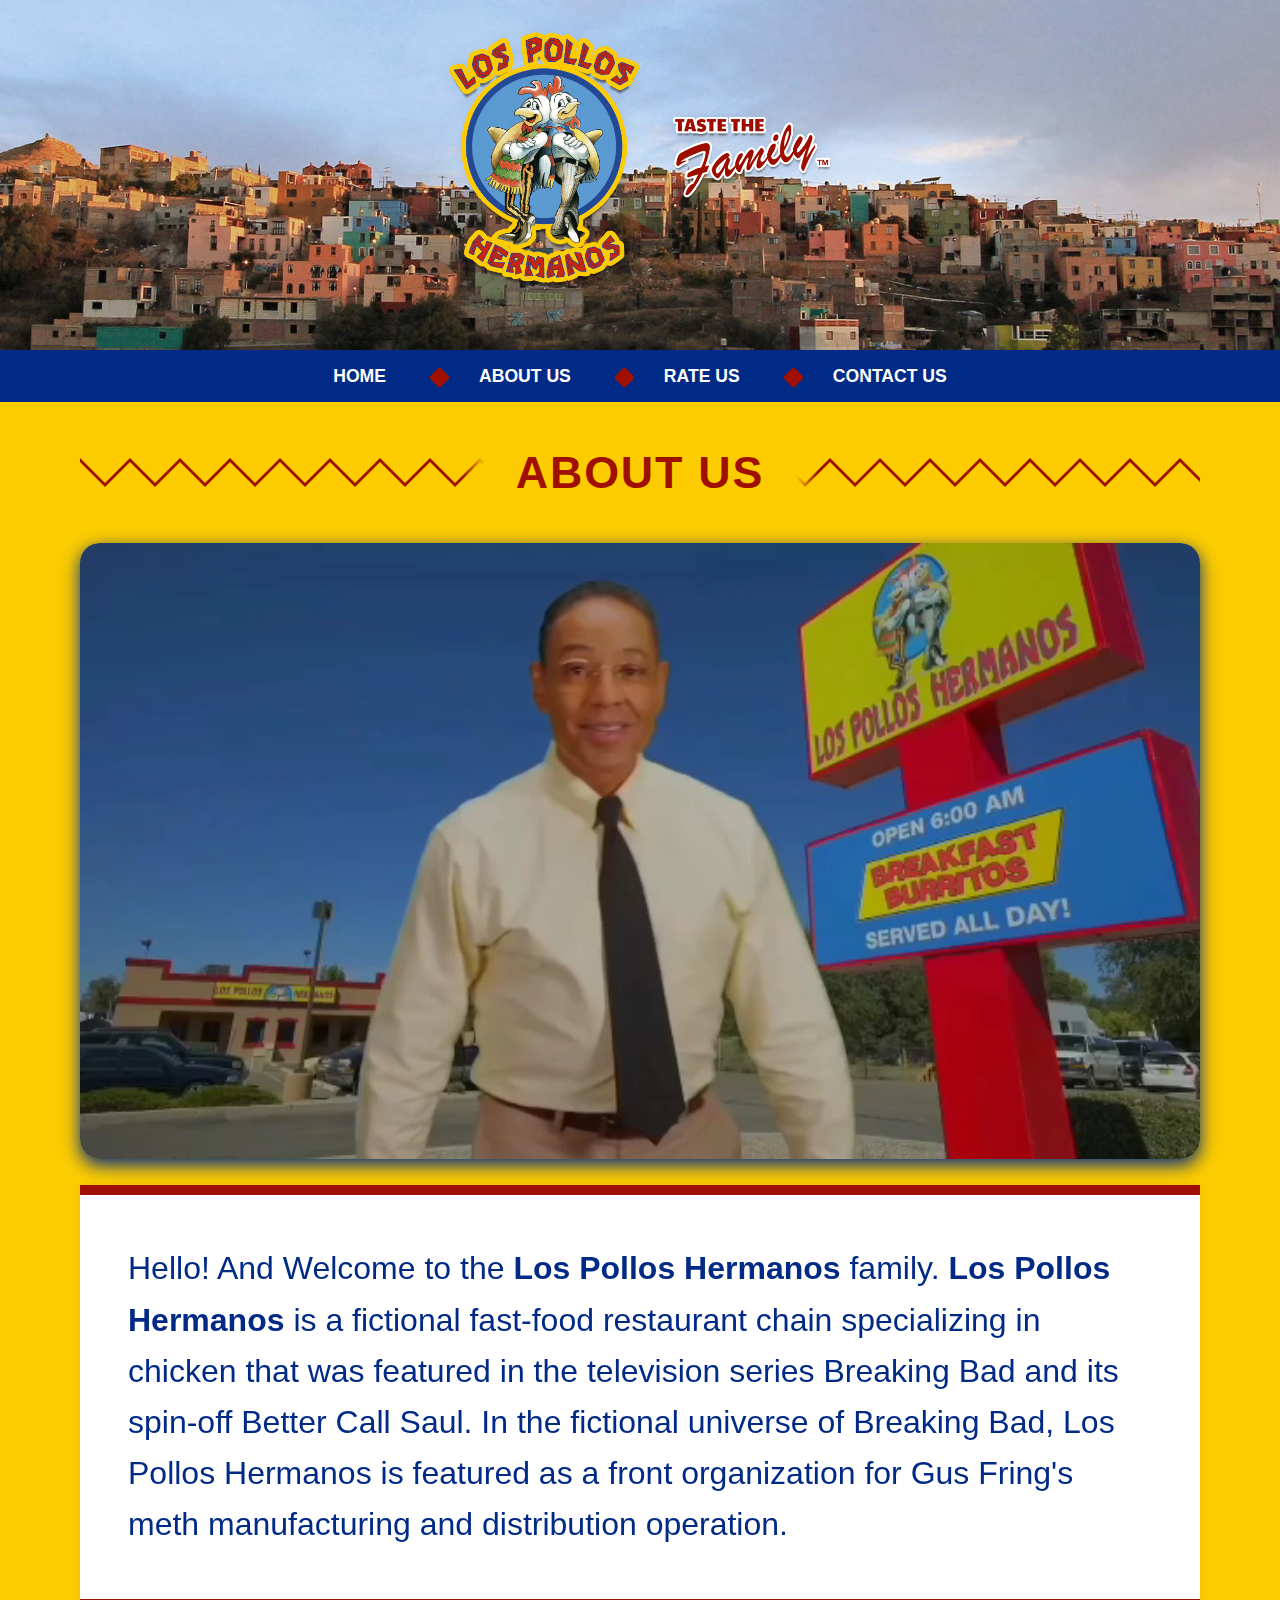
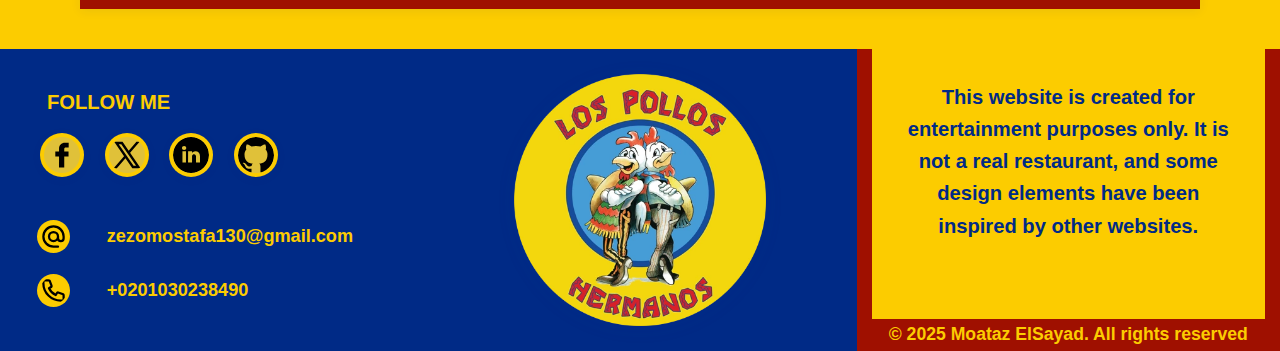
<file: about.html>
<!DOCTYPE html>
<html>
    <head>
        <title>Los Pollos Hermanos</title>
        <meta charset="utf-8"/>
        <meta name="viewport" content="width=device-width, initial-scale=1">
        <meta description="Hello! And welcome to the Los Pollos Hermanos Family."/>
        <link rel="stylesheet" href="styles/style.css">
    </head>
    <body>
        
        <header>
            <div class="header-img" id="about-img" >
                <a href="index.html">
                    <img src="images/lph-logos.png" class="lph-logo">
                </a>
            </div>
            <nav class="nav-bar">
                <ul>
                    <li><a href="index.html">Home</a></li>
                    <li><a href="about.html">About Us</a></li>
                    <li><a href="survey.html">Rate Us</a></li>
                    <li><a href="mailto:zezomostafa130@gmail.com">Contact Us</a></li>
                </ul>
            </nav>
        </header>

        <main>
            <div class="centered-content about-content">
                <h1 class="welcome">
                    <span>About Us</span>
                </h1>
                <video autoplay>
                    <source src="images/video.mp4" type="video/mp4"/>
                </video>
                <div class="about-text">
                    Hello! And Welcome to the <b>Los Pollos Hermanos</b> family.
                    <b>Los Pollos Hermanos</b> is a fictional fast-food restaurant chain specializing
                    in chicken that was featured in the television series Breaking Bad and its spin-off Better Call Saul.
                    In the fictional universe of Breaking Bad, Los Pollos Hermanos is featured as a front organization
                    for Gus Fring's meth manufacturing and distribution operation.
                </div>
            </div>
        </main>

        <footer>
            <div class="contact-info">
                <P class="follow-us">Follow Me</P>
                <a class="icon-container" href="https://www.facebook.com/moatazelsayadfb" target="_blank">
                    <img src="images/facebook-icon.svg" class="icon" alt="Facebook">
                    <span class="icon-label">Facebook</span>
                </a>

                <a class="icon-container" href="https://www.x.com/moatazmelsayaad" target="_blank">
                    <img src="images/x-icon.svg" class="icon" alt="X">
                    <span class="icon-label">X</span>
                </a>

                <a class="icon-container" href="https://www.linkedin.com/in/moataz-elsayad-b2b748223" target="_blank">
                    <img src="images/linkedin-icon.svg" class="icon" alt="LinkedIn">
                    <span class="icon-label">LinkedIn</span>
                </a>

                <a class="icon-container" href="https://www.github.com/moatazelsayad" target="_blank">
                    <img src="images/github-icon.svg" class="icon" alt="GitHub">
                    <span class="icon-label">GitHub</span>
                </a>

                <div class="contact-links">
                    <div class="contact-link-row">
                        <img src="images/email-icon.svg" class="contact-icon" alt="Email">
                        <a class="contact-link" href="mailto:zezomostafa130@gmail.com">zezomostafa130@gmail.com</a>
                    </div>
                    <div class="contact-link-row">
                        <img src="images/phone-icon.svg" class="contact-icon" alt="Phone">
                        <a class="contact-link" href="tel:+201030238490">+0201030238490</a>
                    </div>
                </div>
            </div>

            <img src="images/Los_Pollos.webp" class="footer-logo" href="#header-img">

            <div class="rights">
                <div class="rights-content">
                    <div class="disclaimer-div">
                        <span class="disclaimer">This website is created for entertainment purposes only. It is not a real restaurant, and some design elements have been inspired by other websites.</span>
                    </div>
                    <div class="copy-div">
                        <span class="copyright">&copy; 2025 Moataz ElSayad. All rights reserved</p>
                    </div>
                </div>
            </div>
        </footer>
        
        <button id="back-to-top" title="Back to top">&#8679;</button>
        <script src="scripts/script.js"></script>
    </body>
</html>
</file>
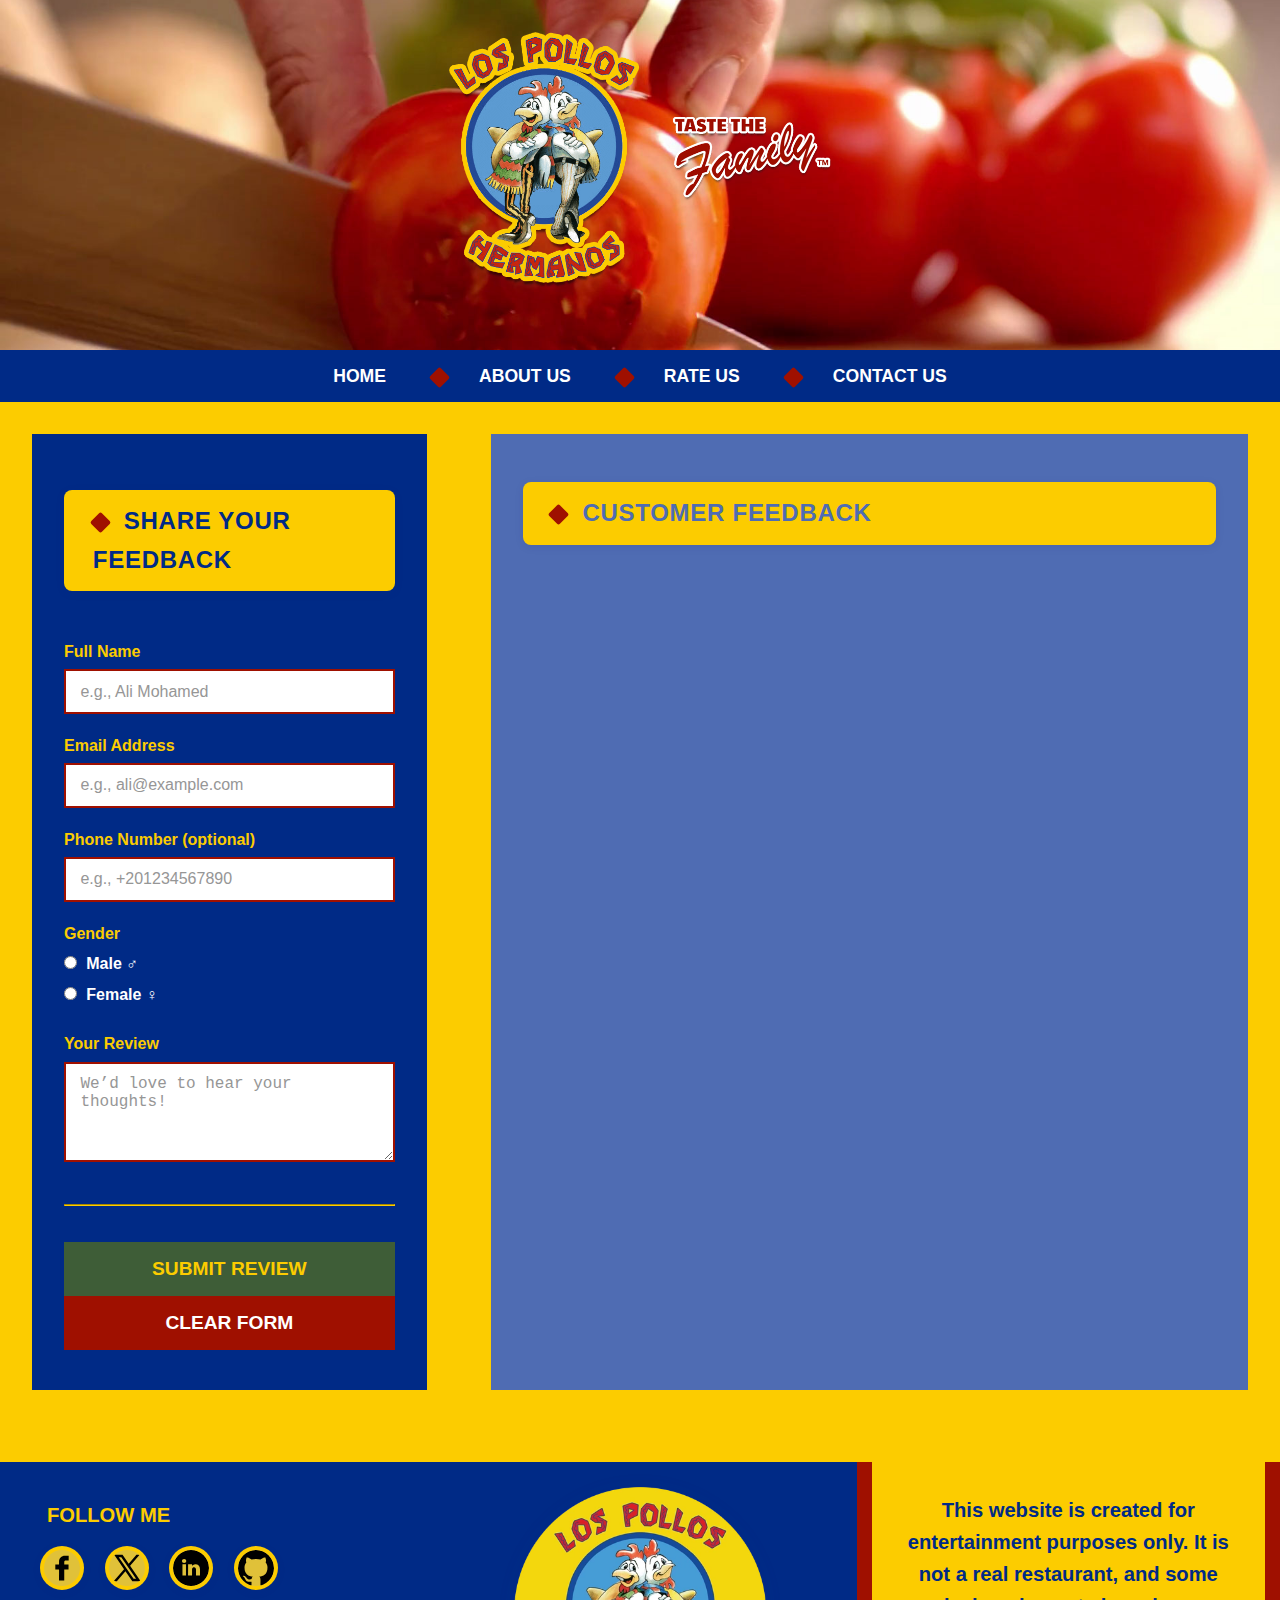
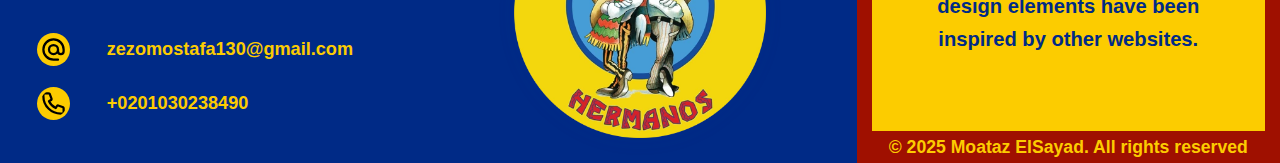
<file: survey.html>
<!DOCTYPE html>
<html>
    <head>
        <title>Los Pollos Hermanos</title>
        <meta charset="utf-8"/>
        <meta name="viewport" content="width=device-width, initial-scale=1">
        <meta description="Hello! And welcome to the Los Pollos Hermanos Family."/>
        <link rel="stylesheet" href="styles/style.css">
    </head>
    <body>
        
        <header>
            <div class="header-img" id="survey-img">
                <a href="index.html">
                    <img src="images/lph-logos.png" class="lph-logo">
                </a>
            </div>
            <nav class="nav-bar">
                <ul>
                    <li><a href="index.html">Home</a></li>
                    <li><a href="about.html">About Us</a></li>
                    <li><a href="survey.html">Rate Us</a></li>
                    <li><a href="mailto:zezomostafa130@gmail.com">Contact Us</a></li>
                </ul>
            </nav>
        </header>

        <main class="main-layout">
            <div>
                <div class="survey-reviews-grid">
                    <!-- Survey Column -->
                    <div class="survey-container">
                        <h3>Share Your Feedback</h3>
                        <form>
                            <!-- Name -->
                            <div class="form-group">
                                <label for="name">Full Name</label>
                                <input type="text" id="name" name="n" placeholder="e.g., Ali Mohamed" required />
                            </div>

                            <!-- Email -->
                            <div class="form-group">
                                <label for="email">Email Address</label>
                                <input type="email" id="email" name="em" placeholder="e.g., ali@example.com" required />
                            </div>

                            <!-- Phone Number -->
                            <div class="form-group">
                                <label for="number">Phone Number <span class="optional">(optional)</span></label>
                                <input type="text" id="number" name="nu" placeholder="e.g., +201234567890" maxlength="13" />
                            </div>

                            <!-- Gender -->
                            <div class="form-group">
                                <label>Gender</label>
                                <div class="radio-group">
                                    <label>
                                        <input type="radio" name="gen" value="male" required />
                                        Male ♂
                                    </label>
                                    <label>
                                        <input type="radio" name="gen" value="female" required />
                                        Female ♀
                                    </label>
                                </div>
                            </div>

                            <!-- Review -->
                            <div class="form-group">
                                <label for="review">Your Review</label>
                                <textarea id="review" name="re" placeholder="We’d love to hear your thoughts!" required></textarea>
                            </div>

                            <hr />

                            <!-- Buttons -->
                            <div class="form-buttons form-actions">
                                <input class="btn-submit" type="submit" value="Submit Review" />
                                <input class="btn-reset" type="reset" value="Clear Form" />
                            </div>
                        </form>
                    </div>

                    <!-- Reviews Column -->
                    <div class="reviews" id="reviews-container">
                        <h3>Customer Feedback</h3>
                        <div id="reviews-list" class="reviews-list">
                            <!-- Reviews will be added here dynamically -->
                        </div>
                    </div>
                </div>
            </div>
        </main>

        <footer>
            <div class="contact-info">
                <P class="follow-us">Follow Me</P>
                <a class="icon-container" href="https://www.facebook.com/moatazelsayadfb" target="_blank">
                    <img src="images/facebook-icon.svg" class="icon" alt="Facebook">
                    <span class="icon-label">Facebook</span>
                </a>

                <a class="icon-container" href="https://www.x.com/moatazmelsayaad" target="_blank">
                    <img src="images/x-icon.svg" class="icon" alt="X">
                    <span class="icon-label">X</span>
                </a>

                <a class="icon-container" href="https://www.linkedin.com/in/moataz-elsayad-b2b748223" target="_blank">
                    <img src="images/linkedin-icon.svg" class="icon" alt="LinkedIn">
                    <span class="icon-label">LinkedIn</span>
                </a>

                <a class="icon-container" href="https://www.github.com/moatazelsayad" target="_blank">
                    <img src="images/github-icon.svg" class="icon" alt="GitHub">
                    <span class="icon-label">GitHub</span>
                </a>

                <div class="contact-links">
                    <div class="contact-link-row">
                        <img src="images/email-icon.svg" class="contact-icon" alt="Email">
                        <a class="contact-link" href="mailto:zezomostafa130@gmail.com">zezomostafa130@gmail.com</a>
                    </div>
                    <div class="contact-link-row">
                        <img src="images/phone-icon.svg" class="contact-icon" alt="Phone">
                        <a class="contact-link" href="tel:+201030238490">+0201030238490</a>
                    </div>
                </div>
            </div>

            <img src="images/Los_Pollos.webp" class="footer-logo" href="#header-img">

            <div class="rights">
                <div class="rights-content">
                    <div class="disclaimer-div">
                        <span class="disclaimer">This website is created for entertainment purposes only. It is not a real restaurant, and some design elements have been inspired by other websites.</span>
                    </div>
                    <div class="copy-div">
                        <span class="copyright">&copy; 2025 Moataz ElSayad. All rights reserved</p>
                    </div>
                </div>
            </div>
        </footer>

        <button id="back-to-top" title="Back to top">&#8679;</button>
        <script src="scripts/reviews.js"></script>
        <script src="scripts/script.js"></script>

    </body>
</html>
</file>
<file: styles/style.css>
/* Reset some default styles */
* {
    margin: 0;
    padding: 0;
    box-sizing: border-box;
}

body {
    background-color: #fccc00;
    color: #002a86;
    font-family: cursive, 'Segoe UI', Arial, sans-serif;
    min-height: 100vh;
    line-height: 1.6;
}

/* Layout Containers */
.centered-content {
    margin: 0 auto;
    padding: 0;
    width: 70rem;
}

.main-layout {
    display: flex;
    flex-direction: row;
    align-items: flex-start;
    justify-content: center;
    max-width: 100vw;
    min-height: 60vh;
    gap: 2rem;
    margin: 0 auto;
}

@media (max-width: 1100px) {
    .main-layout {
        flex-direction: column;
        gap: 0;
    }
    .side-info {
        width: 100%;
        margin: 2rem 0 0 0;
        position: static;
    }
}

/* Header Image Section */
.header-img {
    background-size: cover;
    background-position: center;
    background-repeat: no-repeat;
    width: 100vw;
    height: 350px;
    margin: 0;
    padding: 0;
    display: block;
    position: relative;
    top: 0;
    left: 0;
    z-index: 1;
}

#home-img {
    background-image: url(../images/header-home.jpg);
}

.lph-logo {
    display: block;
    margin: 0 auto;
    height: 18em;
    max-width: 100%;
    width: auto;
    padding-top: 2rem;
    object-fit: contain;
    border-style: none;
    background: none;
    filter: drop-shadow(0 2px 8px rgba(0,42,134,0.10));
    transition: transform 0.2s;
}

.lph-logo:hover {
    transform: scale(1.05) rotate(-2deg);
}

/* Navigation Bar */
.nav-bar {
    background-color: #002a86;
    padding: 12px 0;
    display: flex;
    justify-content: center;
    align-items: center;
}

.nav-bar ul {
    display: flex;
    gap: 30px;
    list-style: none;
}

.nav-bar li {
    position: relative;
    text-transform: uppercase;
}

.nav-bar a {
    color: #fff;
    text-decoration: none;
    font-weight: 700;
    font-size: 1.1em;
    padding: 8px 16px;
    border-radius: 4px;
    transition: 0.3s;
}

.nav-bar a:hover,
.nav-bar a:focus {
    color: #fccc00;
}

.nav-bar li:not(:first-child)::before {
    content: "";
    display: inline-block;
    vertical-align: middle;
    margin: 0 16px 0 0;
    width: 15px;
    height: 15px;
    background: #9f1000;
    transform: rotate(45deg);
    border-radius: 2px;
}

/* Welcome Section */
.welcome {
    background-image: url(../images/zigzag-h.svg);
    background-position: 0 50%;
    background-repeat: repeat-x;
    color: #9f1000;
    font-size: 2.8em;
    line-height: 1;
    position: relative;
    text-align: center;
    text-transform: uppercase;
    width: 100%;
    margin: 0.8em 0;
    letter-spacing: 0.04em;
}

.welcome span {
    position: relative;
    display: inline-block;
    z-index: 1;
    padding: 0 0.7em;
    background: #fccc00;
}

.welcome span::before,
.welcome span::after {
    position: absolute;
    top: 0;
    bottom: 0;
    width: 0.5em;
    content: "";
    z-index: 2;
}

.welcome span::before {
    left: -0.5em;
    background: linear-gradient(270deg, #fccc00 0, rgba(252, 204, 0, 0));
}

.welcome span::after {
    right: -0.5em;
    background: linear-gradient(90deg, #fccc00 0, rgba(252, 204, 0, 0));
}

/* Gus Section */
.gus-flex {
    display: flex;
    align-items: center;
    gap: 2rem;
}

.gus-img {
    max-width: 180px;
    height: auto;
    border-radius: 8px;
    filter: drop-shadow(0 2px 8px rgba(0,0,0,0.15));
    flex-shrink: 0;
    background: none;
    border: none;
}

.sans-gus {
    flex: 1 1 0;
}

.gus {
    position: absolute;
    bottom: .6rem;
    right: 2rem;
    font-size: .75em;
    color: #9f1000;
}

/* Blockquote Welcome Quote */
blockquote.welcome-quote {
    background: #fff;
    color: #002a86;
    font-weight: 500;
    font-size: 2em;
    line-height: 1.6em;
    margin: 1.2rem 0;
    padding: 1rem 1.4rem 2.6rem 2rem;
    position: relative;
    box-shadow: 0 2px 10px rgba(0,42,134,0.07);
}

blockquote.welcome-quote:before,
blockquote.welcome-quote:after {
    font-family: 'Arial Black', Arial, sans-serif;
    font-size: 4.5rem;
    position: absolute;
    color: #002a86;
    line-height: 1;
    pointer-events: none;
}

blockquote.welcome-quote:before {
    content: "\201C";
    left: -0.15em;
    top: -0.2em;
}

blockquote.welcome-quote:after {
    content: "\201D";
    right: -0.15em;
    bottom: -0.6em;
}

/* Main Content Cards */
.div-main {
    display: flex;
    flex-wrap: wrap;
    justify-content: start;
    gap: 20px;
    margin: 40px 0;
    align-items: start;
}

@media (max-width: 600px) {
    .div-main {
        flex-direction: column;
        align-items: center;
        text-align: center;
        height: auto;
    }
}

/* Card Style for Sub Divs */
.sub-div {
    background-color: #002a86;
    color: #fccc00;
    height: 21rem;
    width: 16rem;
    min-height: 320px;
    text-align: center;
    margin: 3rem .25rem;
    padding: 16px 14px;
    transition: transform 0.2s, box-shadow 0.2s;
    box-shadow: 0 6px 20px rgba(0,0,0,.5);
    overflow: visible;
    position: relative;
    padding-top: 90px;
    align-items: start;
}

.sub-div:hover {
    box-shadow: 0 6px 20px rgba(0,42,134,1);
}

/* Image wrapper that floats the image above the card */
.img-wrapper {
    position: absolute;
    top: -80px;
    left: 50%;
    transform: translateX(-50%);
    height: auto;
    z-index: 5;
}

/* Optional light divider line between title and description */
.divider-line {
    border: none;
    height: 1px;
    background-color: #e0e0e0;
    margin: 16px 0;
    width: 100%;
    max-width: 150px;
    text-align: left;
    margin-left: 0;
}

/* Image Styling */
.meal-img {
    width: 150px;
    height: 150px;
    object-fit: cover;
    border-radius: 12px;
    position: relative;
    z-index: 2;
}

/* Title */
.meal-name {
    text-transform: uppercase;
    font-size: large;
    font-weight: 600;
    text-align: start;
    overflow: hidden;
    white-space: nowrap;
}

/* Description */
.meal-des {
    text-align: start;
    font-style: italic;
    height: 3.5rem;
    display: -webkit-box;
    line-clamp: 3;
    -webkit-box-orient: vertical;
    overflow: hidden;
}

/* Price Tag */
.price {
    display: block;
    color: #9f1000;
    font-size: 1.15em;
    font-weight: bold;
    margin: 0.5em 0 0.7em 0;
    letter-spacing: 0.02em;
    background: #fffbe6;
    padding: 0.3em 1em;
    border-radius: 5px;
    box-shadow: 0 1px 4px rgba(252,204,0,0.08);
}

/* Button Styling */
.add-to-cart {
    display: inline-block;
    background: linear-gradient(90deg, #fccc00 60%, #ffe066 100%);
    color: #002a86;
    border: none;
    border-radius: 24px;
    padding: 0.7em 2em;
    font-size: 1.1em;
    font-weight: 700;
    letter-spacing: 0.03em;
    box-shadow: 0 2px 8px rgba(0,42,134,0.08);
    cursor: pointer;
    transition: background 0.2s, color 0.2s, transform 0.15s, box-shadow 0.2s;
    margin-top: 10px;
    margin-bottom: 5px;
    text-transform: uppercase;
}

.add-to-cart:hover,
.add-to-cart:focus {
    background: linear-gradient(90deg, #ffe066 0%, #fccc00 100%);
    color: #9f1000;
    transform: translateY(-2px) scale(1.04);
    box-shadow: 0 6px 18px rgba(0,42,134,0.13);
    outline: none;
}

/* Headings */
h3 {
    color: #fccc00;
    background: #002a86;
    padding: 0.5em 1.2em;
    border-radius: 8px;
    font-size: 1.5em;
    font-weight: 700;
    letter-spacing: 0.03em;
    margin-top: 1rem;
    margin-bottom: 3rem;
    box-shadow: 0 2px 8px rgba(0,42,134,0.10);
    text-align: start;
    text-transform: uppercase;
}

h3::before {
    content: "";
    display: inline-block;
    vertical-align: middle;
    margin: 0 16px 0 0;
    width: 15px;
    height: 15px;
    background: #9f1000;
    transform: rotate(45deg);
    border-radius: 2px;
}

/* Aside styling */
.side-info {
    width: 400px;
    background: #f8f8f8;
    color: #002a86;
    border-top: solid 5px #9f1000;
    border-bottom: solid 5px #9f1000;
    box-shadow: 0 2px 8px rgba(0,42,134,0.10);
    padding: 1rem;
    margin-top: 2rem;
    margin-bottom: 2rem;
    margin-right: 2rem;
    font-size: 1.05em;
    position: sticky;
    top: 2rem;
    border-left: 1px solid #ccc;
}

/* Cart Styles */
.cart-item {
    background: #fff;
    padding: 0.5rem;
    margin-bottom: 0.75rem;
    border: 1px solid #ddd;
    border-radius: 8px;
}

.item-name {
    font-weight: bold;
    margin-bottom: 0.25rem;
}

.item-qty,
.item-price {
    font-size: 0.9rem;
    margin: 0;
}

.cart-total {
    font-size: 1.1rem;
    margin: 1rem 0;
}

.remove-from-cart {
    background: #fff;
    border: 2px solid #9f1000;
    border-radius: 50%;
    width: 36px;
    height: 36px;
    display: flex;
    align-items: center;
    justify-content: center;
    cursor: pointer;
    transition: background 0.18s, border-color 0.18s, transform 0.15s;
    margin-left: 0.5em;
    box-shadow: 0 2px 8px rgba(159,16,0,0.08);
    outline: none;
    padding: 0;
}

.remove-from-cart:hover,
.remove-from-cart:focus {
    background: #9f1000;
    border-color: #fccc00;
    transform: scale(1.08) rotate(-8deg);
}

.remove-from-cart .remove-icon {
    width: 20px;
    height: 20px;
    filter: invert(22%) sepia(99%) saturate(7492%) hue-rotate(359deg) brightness(97%) contrast(108%);
    transition: filter 0.18s;
}

.remove-from-cart:hover .remove-icon,
.remove-from-cart:focus .remove-icon {
    filter: invert(92%) sepia(99%) saturate(7492%) hue-rotate(359deg) brightness(97%) contrast(108%);
}

.cart-actions {
    margin-top: 20px;
    text-align: right;
}

#place-order-btn {
    cursor: pointer;
    border-radius: 5px;
    background: #4f6cb3;
    color: white;
    border: none;
    padding: 0.75rem 1rem;
    font-weight: bold;
    width: 100%;
}

#place-order-btn:hover {
    background-color: #219150;
}

.order-confirmation {
    margin-top: 20px;
    padding: 10px 20px;
    border-radius: 5px;
    background-color: #d4edda;
    color: #155724;
    font-size: 1.2rem;
    display: flex;
    align-items: center;
    gap: 10px;
}

.order-confirmation.hidden {
    display: none;
}

.check-icon {
    font-size: 1.6rem;
}

/* Footer */
footer {
    color: #fccc00;
    background-color: #002a86;
    text-align: center;
    font-size: 1.05em;
    margin-top: 40px;
    display: grid;
    grid-template-columns: 1fr 1fr 1fr;
    align-items: center;
    gap: 0.3rem;
}

@media (max-width: 910px) {
    footer {
        display: flex;
        flex-direction: column;
        align-items: center;
        text-align: center;
        height: auto;
        gap: 2rem;
        padding: 2rem 1rem;
    }
}

footer .contact-info {
    justify-self: start;
    align-self: center;
    text-align: left;
    padding-left: 2rem;
}

footer > div:last-child {
    height: 100%;
    display: flex;
    justify-content: flex-end;
    padding: 0;
}

.follow-us {
    font-size: larger;
    font-weight: bolder;
    text-transform: uppercase;
    margin: 15px;
}

/* Social Icons */
.icon-container {
    display: inline-flex;
    align-items: center;
    position: relative;
    margin: 0 8px;
    cursor: pointer;
    border-radius: 24px;
    padding: 4px 12px 4px 4px;
    background: #fff;
    box-shadow: 0 2px 8px rgba(0,42,134,0.08);
    transition: width 0.3s cubic-bezier(.4,2,.6,1), background 0.2s;
    width: 44px;
    overflow: hidden;
    background-color: #fccc00;
}

.icon-label {
    opacity: 0;
    margin-left: 0;
    white-space: nowrap;
    color: #002a86;
    font-weight: 600;
    font-size: 1em;
    transition: opacity 0.18s, margin-left 0.18s;
    pointer-events: none;
}

.icon-container:hover,
.icon-container:focus-within {
    width: 170px;
    background: #fccc00;
}

.icon-container:hover .icon-label,
.icon-container:focus-within .icon-label {
    opacity: 1;
    margin-left: 16px;
    pointer-events: auto;
}

.icon {
    width: 36px;
    height: 36px;
    object-fit: contain;
    display: block;
    border-radius: 50%;
    border: #fccc00;
    transition: transform 0.18s, filter 0.18s;
    filter: grayscale(30%) brightness(0.95);
    color: #002a86;
    background-color: #fccc00;
}

.icon-container:hover .icon,
.icon-container:focus-within .icon {
    transform: scale(1.12) rotate(-4deg);
    filter: none;
    background: #fccc00;
}

/* Contact links styling */
.contact-links {
    display: flex;
    flex-direction: column;
    align-items: flex-start;
    gap: 0.7em;
    margin-top: 2em;
    margin-bottom: 1em;
}

.contact-link-row {
    display: flex;
    align-items: center;
    gap: 0.7em;
}

.contact-icon {
    width: 33px;
    height: 33px;
    padding: 3px;
    object-fit: contain;
    display: inline-block;
    vertical-align: middle;
    margin-right: 0.3em;
    margin-left: 0.3rem;
    color: #002a86;
    background-color: #fccc00;
    border-radius: 50%;
}

.contact-info a {
    text-decoration: none;
}

.contact-link {
    color: #fccc00;
    font-weight: 600;
    text-decoration: underline;
    font-size: 1.08em;
    padding: 0.25em 1em;
    border-radius: 18px;
    border: 2px solid transparent;
    transition: border 0.2s, background 0.2s, color 0.2s;
    display: inline-block;
}

.contact-link:hover,
.contact-link:focus {
    border: 2px solid #fccc00;
    background: #fccc00;
    color: #002a86;
    outline: none;
}

.footer-logo {
    justify-self: center;
    text-align: center;
    display: block;
    margin: 25px;
    height: 15em;
    max-width: 100%;
    width: auto;
    object-fit: contain;
    border-style: none;
    background: none;
    filter: drop-shadow(0 2px 8px rgba(0,42,134,0.10));
    transition: transform 0.2s;
}

.disclaimer-div {
    font-size: larger;
    font-weight: bold;
    padding: 2rem;
}

.rights {
    background: #fccc00;
    color: #002a86;
    font-weight: 600;
    font-size: 1em;
    text-align: center;
    padding: 1em 1.5em;
    display: flex;
    align-items: center;
    height: 100%;
    justify-content: flex-end;
    width: 100%;
    flex-direction: column;
    gap: 0.3rem;
    border-left: 15px solid #9f1000;
    border-right: 15px solid #9f1000;
}

.rights-content {
    display: flex;
    flex-direction: column;
    align-items: flex-end;
    justify-content: flex-start;
    gap: 0.8rem;
    width: 100%;
    height: 100%;
    margin: 0;
    padding: 0;
}

.copy-div {
    color: #fccc00;
    background-color: #9f1000;
    text-align: center;
    font-size: 1.05em;
    height: 2rem;
    width: 100%;
    margin-top: auto;
    display: flex;
    align-items: center;
    justify-content: center;
    padding: 0;
    position: relative;
}

/* Back to Top Button */
#back-to-top {
    position: fixed;
    bottom: 32px;
    right: 32px;
    width: 52px;
    height: 52px;
    background: #002a86;
    color: #fccc00;
    border: none;
    border-radius: 50%;
    box-shadow: 0 4px 16px rgba(0,42,134,0.18);
    font-size: 2em;
    font-weight: bold;
    cursor: pointer;
    z-index: 1000;
    opacity: 0.75;
    transition: background 0.2s, color 0.2s, transform 0.18s, opacity 0.2s;
    display: none;
}

#back-to-top:hover {
    background: #002a86;
    color: #fccc00;
    transform: scale(1.08);
    opacity: 1;
}

/* About Page */
#about-img {
    background-image: url(../images/header-about.jpg);
}

h1 {
    color: #fccc00;
    font-size: 1.5em;
    font-weight: 700;
    letter-spacing: 0.03em;
    text-align: center;
    text-transform: uppercase;
    padding: 12px 0;
    display: flex;
    justify-content: center;
    align-items: center;
}

.about-content {
    text-align: center;
}

video {
    height: auto;
    width: inherit;
    border-radius: 20px;
    box-shadow: 0 6px 18px rgba(0,42,134,1);
}

.about-text {
    background: #fff;
    color: #002a86;
    font-weight: 500;
    font-size: 2em;
    line-height: 1.6em;
    margin: 1.2rem 0;
    padding: 3rem;
    position: relative;
    box-shadow: 0 2px 10px rgba(0,42,134,0.07);
    border-top: #9f1000 solid 10px;
    border-bottom: #9f1000 solid 10px;
    text-align: start;
}

/* Survey Page */
#survey-img {
    background-image: url(../images/header-survey.jpg);
}

.survey-content {
    text-align: center;
}

.survey-reviews-grid {
    display: grid;
    grid-template-columns: 1fr 2fr;
    gap: 2rem;
    padding: 2rem;
}

.survey-container {
    background-color: #002a86;
    padding: 2.5rem 2rem;
    border-radius: 0;
    width: 100%;
    max-width: 600px;
    color: white;
    text-align: start;
}

.survey-container h3 {
    background-color: #fccc00;
    color: #002a86;
}

form {
    display: flex;
    flex-direction: column;
    gap: 1.2rem;
}

form label {
    display: block;
    margin-bottom: 0.3rem;
    font-weight: bold;
    color: #fccc00;
}

input[type="text"],
input[type="email"],
textarea,
select {
    width: 100%;
    padding: 0.7rem 0.9rem;
    border: 2px solid #9f1000;
    border-radius: 0;
    font-size: 1rem;
}

input[type="text"]::placeholder,
input[type="email"]::placeholder,
textarea::placeholder {
    color: #969696;
}

textarea {
    resize: vertical;
    min-height: 100px;
}

input[type="radio"] {
    margin-right: 0.3rem;
}

.radio-group label {
    margin-right: 1.5rem;
    color: white;
}

form hr {
    margin-top: 1rem;
    margin-bottom: 1rem;
    border-color: #fccc00;
}

form input[type="submit"],
form input[type="reset"] {
    width: 100%;
    padding: 1rem;
    font-weight: bold;
    font-size: 1.2rem;
    border: none;
    cursor: pointer;
    background-color: #9f1000;
    color: white;
    text-transform: uppercase;
    transition: background 0.3s ease;
}

form input[type="submit"] {
    background-color: #3e5d37;
    color: #fccc00;
}

form input[type="submit"]:hover {
    background-color: #346c27;
}

form input[type="reset"]:hover {
    background-color: #b0243f;
}

/* Reviews Section */
.reviews {
    background-color: #4f6cb3;
    color: white;
    padding: 2rem;
    display: flex;
    flex-direction: column;
    text-align: start;
    gap: 2rem;
    margin-left: 2rem;
}

.reviews h3 {
    color: #4f6cb3;
    background-color: #fccc00;
    font-size: 1.5rem;
    font-weight: bold;
    margin-bottom: 1rem;
}

.review-item {
    background-color: rgba(255, 255, 255, 0.05);
    padding: 1rem;
    border-left: 4px solid #fccc00;
    border-radius: 5px;
}

.review-header {
    font-weight: bold;
    font-size: 1.1rem;
    margin-bottom: 0.3rem;
}

.review-email {
    font-style: italic;
    font-size: 0.9rem;
    background-color: rgba(255, 255, 255, 0.1);
    padding: 0.2rem 0.5rem;
    border-radius: 3px;
    display: inline-block;
    margin-bottom: 0.7rem;
    color: #ddd;
}

.review-text {
    font-size: 1rem;
    line-height: 1.5;
}

.review-date {
    font-style: italic;
    font-size: 0.8rem;
    color: #ddd;
}

.reviews-list {
    max-height: 700px;
    overflow-y: auto;
    display: flex;
    flex-direction: column;
    gap: 1rem;
    padding-right: 10px;
}

.remove-review-btn {
    background: inherit;
    border: 2px solid #fccc00;
    border-radius: 50%;
    width: 36px;
    height: 36px;
    display: flex;
    align-items: center;
    justify-content: center;
    cursor: pointer;
    transition: background 0.18s, border-color 0.18s, transform 0.15s;
    margin: 0.5em;
    box-shadow: 0 2px 8px rgba(159,16,0,0.08);
    outline: none;
    padding: 0;
}

.remove-review-btn:hover,
.remove-review-btn:focus {
    background: #9f1000;
    border-color: #fccc00;
    transform: scale(1.08) rotate(-8deg);
}

.remove-review-btn .remove-icon {
    width: 20px;
    height: 20px;
    filter: invert(92%) sepia(99%) saturate(7492%) hue-rotate(359deg) brightness(97%) contrast(108%);
    transition: filter 0.18s;
}

.remove-review-btn:hover .remove-icon,
.remove-review-btn:focus .remove-icon {
    filter: invert(92%) sepia(99%) saturate(7492%) hue-rotate(359deg) brightness(97%) contrast(108%);
}
</file>
